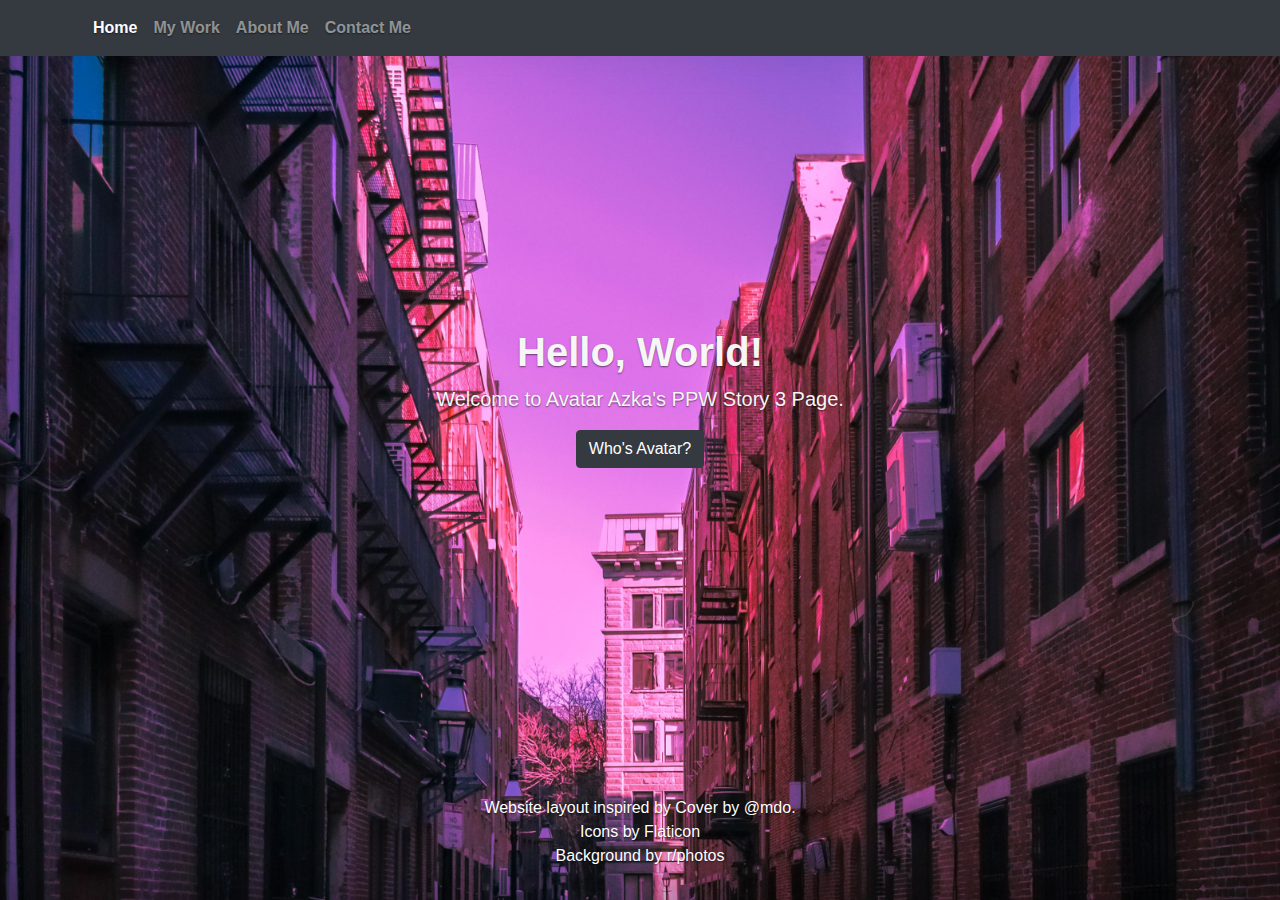
<file: Story 3/index.html>
<!DOCTYPE html>
<html lang="en">

<head>
  <meta charset="utf-8">
  <meta name="viewport" content="width=device-width, initial-scale=1, shrink-to-fit=no">
  <link rel="icon" href="https://getbootstrap.com/docs/4.1/assets/img/favicons/favicon.ico">
  <title>Avatar's Story 3</title>

  <!-- Bootstrap core CSS -->
  <link href="assets/bootstrap.min.css" rel="stylesheet">

  <!-- My StyleSheet inspired by Cover by @mdo -->
  <link href="assets/myCSS.css" rel="stylesheet">

</head>

<body id="page-top">
  <nav class="navbar navbar-expand-lg navbar-dark bg-dark fixed-top">
    <div class="container">
      <button class="navbar-toggler navbar-toggler-left" type="button" data-toggle="collapse" data-target="#navbarNav"
        aria-controls="navbarNav" aria-expanded="false" aria-label="Toggle navigation">
        <span class="navbar-toggler-icon"></span>
      </button>
      <div class="collapse navbar-collapse" id="navbarNav">
        <ul class="navbar-nav mr-auto font-weight-bold">
          <li class="nav-item active">
            <a class="nav-link js-scroll-trigger" href="index.html">Home<span class="sr-only">(current)</span></a>
          </li>
          <li class="nav-item">
            <a class="nav-link js-scroll-trigger" href="my-work.html">My Work</a>
          </li>
          <li class="nav-item">
            <a class="nav-link js-scroll-trigger" href="about-me.html">About Me</a>
          </li>
          <li class="nav-item">
            <a class="nav-link js-scroll-trigger" href="contact-me.html">Contact Me</a>
          </li>
      </div>
      </li>
      </ul>
    </div>
    </div>
  </nav>


  <div class="cover-container d-flex w-100 h-100 p-3 mx-auto flex-column">
    <header class="masthead mb-auto"></header>

    <main>
      <h1 class="cover-heading">Hello, World!</h1>
      <p class="lead">Welcome to Avatar Azka's PPW Story 3 Page.</p>
      <p class="lead">
        <!-- Button trigger modal -->
        <button type="button" class="btn btn-dark" data-toggle="modal" data-target="#exampleModal">
          Who's Avatar?
        </button>

        <!-- Modal -->
        <div class="modal fade" id="exampleModal" tabindex="-1" role="dialog" aria-labelledby="exampleModalLabel"
          aria-hidden="true">
          <div class="modal-dialog" role="document">
            <div class="modal-content">
              <div class="modal-header">
                <h5 class="modal-title" id="exampleModalLabel" style="color: black;">It's me, dummy.</h5>
                <button type="button" class="close" data-dismiss="modal" aria-label="Close">
                  <span aria-hidden="true">&times;</span>
                </button>
              </div>
              <div class="modal-body" style="color: black;">
                To learn more about me, visit the About Me section!
              </div>
              <div class="modal-footer">
                <button type="button" class="btn btn-primary" data-dismiss="modal">:)</button>
                <button type="button" class="btn btn-primary">:(</button>
              </div>
            </div>
          </div>
        </div>
      </p>
    </main>

    <footer class="footer mt-auto">
      <div class="inner">
        <p>Website layout inspired by <a href="https://getbootstrap.com/docs/4.1/examples/cover/">Cover</a> by <a
            href="https://twitter.com/mdo">@mdo</a>.
          <br>Icons by <a href="https://www.flaticon.com/">Flaticon</a>
          <br>Background by <a
            href="https://www.reddit.com/r/photos/comments/ez2l3c/canon_rebel_sl3_north_end_boston_street/">r/photos</a>
        </p>
      </div>
    </footer>
  </div>



  <!-- Bootstrap core JavaScript
    ================================================== -->
  <!-- Placed at the end of the document so the pages load faster -->
  <script src="assets/myJquery.js"></script>
  <script src="assets/myPopperJS.js"></script>
  <script src="assets/bootstrap.min.js"></script>



</body>

</html>
</file>
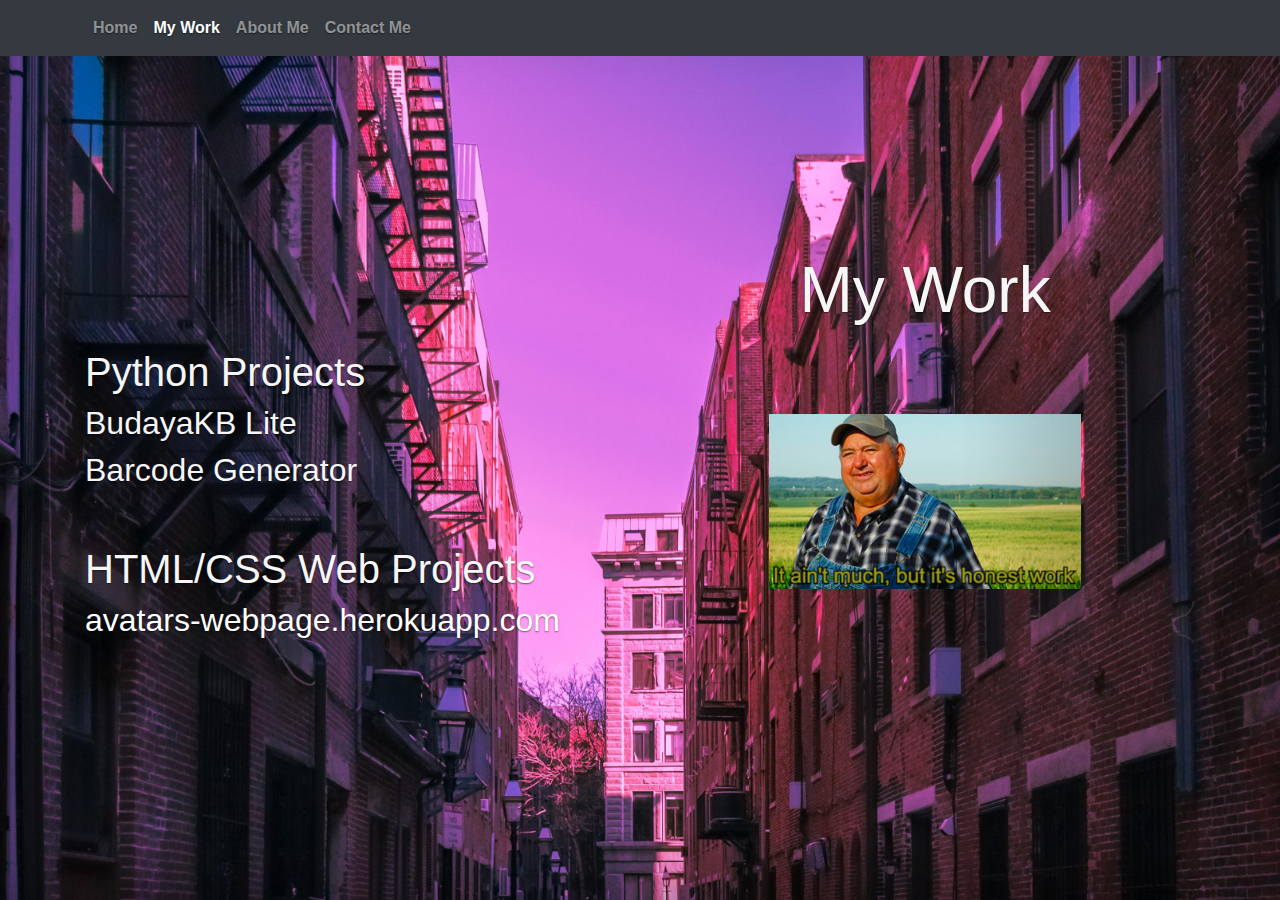
<file: Story 3/my-work.html>
<!DOCTYPE html>
<html>

<head>
    <meta charset="utf-8">
    <meta name="viewport" content="width=device-width, initial-scale=1, shrink-to-fit=no">
    <link rel="icon" href="https://getbootstrap.com/docs/4.1/assets/img/favicons/favicon.ico">
    <title>Avatar's Story 3</title>

    <!-- Bootstrap core CSS -->
    <link href="assets/bootstrap.min.css" rel="stylesheet">

    <!-- My StyleSheet inspired by Cover by @mdo -->
    <link href="assets/myCSS.css" rel="stylesheet">
</head>

<body>
    <nav class="navbar navbar-expand-lg navbar-dark bg-dark fixed-top">
        <div class="container">
            <button class="navbar-toggler navbar-toggler-left" type="button" data-toggle="collapse"
                data-target="#navbarNav" aria-controls="navbarNav" aria-expanded="false" aria-label="Toggle navigation">
                <span class="navbar-toggler-icon"></span>
            </button>
            <div class="collapse navbar-collapse" id="navbarNav">
                <ul class="navbar-nav mr-auto font-weight-bold">
                    <li class="nav-item">
                        <a class="nav-link js-scroll-trigger" href="index.html">Home<span
                                class="sr-only">(current)</span></a>
                    </li>
                    <li class="nav-item active">
                        <a class="nav-link js-scroll-trigger" href="my-work.html">My Work<span
                            class="sr-only">(current)</span></a>
                    </li>
                    <li class="nav-item">
                        <a class="nav-link js-scroll-trigger" href="about-me.html">About Me</a>
                    </li>
                    <li class="nav-item">
                        <a class="nav-link js-scroll-trigger" href="contact-me.html">Contact Me</a>
                    </li>
            </div>
            </li>
            </ul>
        </div>
        </div>
    </nav>

    <div class="container mt-auto mb-auto">
        <div class="row">
            <div class="col" style="text-align: left;">
                <h1><br><br>Python Projects</h1>
                <h2>BudayaKB Lite</h2>
                <h2>Barcode Generator</h2>
                <h1><br>HTML/CSS Web Projects</h1>
                <h2><a href="https://avatars-webpage.herokuapp.com">avatars-webpage.herokuapp.com</a></h2>
            </div>
            <div class="col">
                <h1 style="font-size: 4em;">My Work<br><br></h1>
                <img src="assets/work.jpg" height=175px width=auto>
            </div>
        </div>
    </div>


    <script src="assets/myJquery.js"></script>
    <script src="assets/myPopperJS.js"></script>
    <script src="assets/bootstrap.min.js"></script>



</body>

</html>
</file>
<file: Story 3/assets/myCSS.css>
/*
 * Globals
 */

/* Links */
a,
a:focus,
a:hover {
  color: #fff;
}

/* Custom default button */
.btn-secondary,
.btn-secondary:hover,
.btn-secondary:focus {
  color: #333;
  text-shadow: none; /* Prevent inheritance from `body` */
  background-color: #fff;
  border: .05rem solid #fff;
}


/*
 * Base structure
 */

html,
body {
  height: 100%;
  position: relative;
  background-attachment: fixed;
  background-position: center;
  background-repeat: no-repeat;
  background-size: cover;
  background-image: url(bgimg.jpg);
  text-align: center;
    
}

body {
  display: -ms-flexbox;
  display: flex;
  color: rgb(246, 246, 246);
  text-shadow: 0 .05rem .1rem rgba(0, 0, 0, .5);
  box-shadow: inset 0 0 5rem rgba(0, 0, 0, .5);
  

}

.front-page{
  position: fixed;
  width: 2331px;
  height: 2906px;
  left: -399px;
  top: -902px;


}

.cover-container {
  max-width: 42em;
}

/* Navbar */
.navbar-nav {
  font-family: Roboto, sans-serif;
}

/*
 * Cover
 */
.cover {
  padding: 0 1.5rem;
}

.cover-heading {
  font-weight: bold;
}

.cover .btn-lg {
  padding: .75rem 1.25rem;
  font-weight: 700;
}


/*
 * Footer
 */
.footer {
  color: rgb(255, 255, 255);
}
</file>
